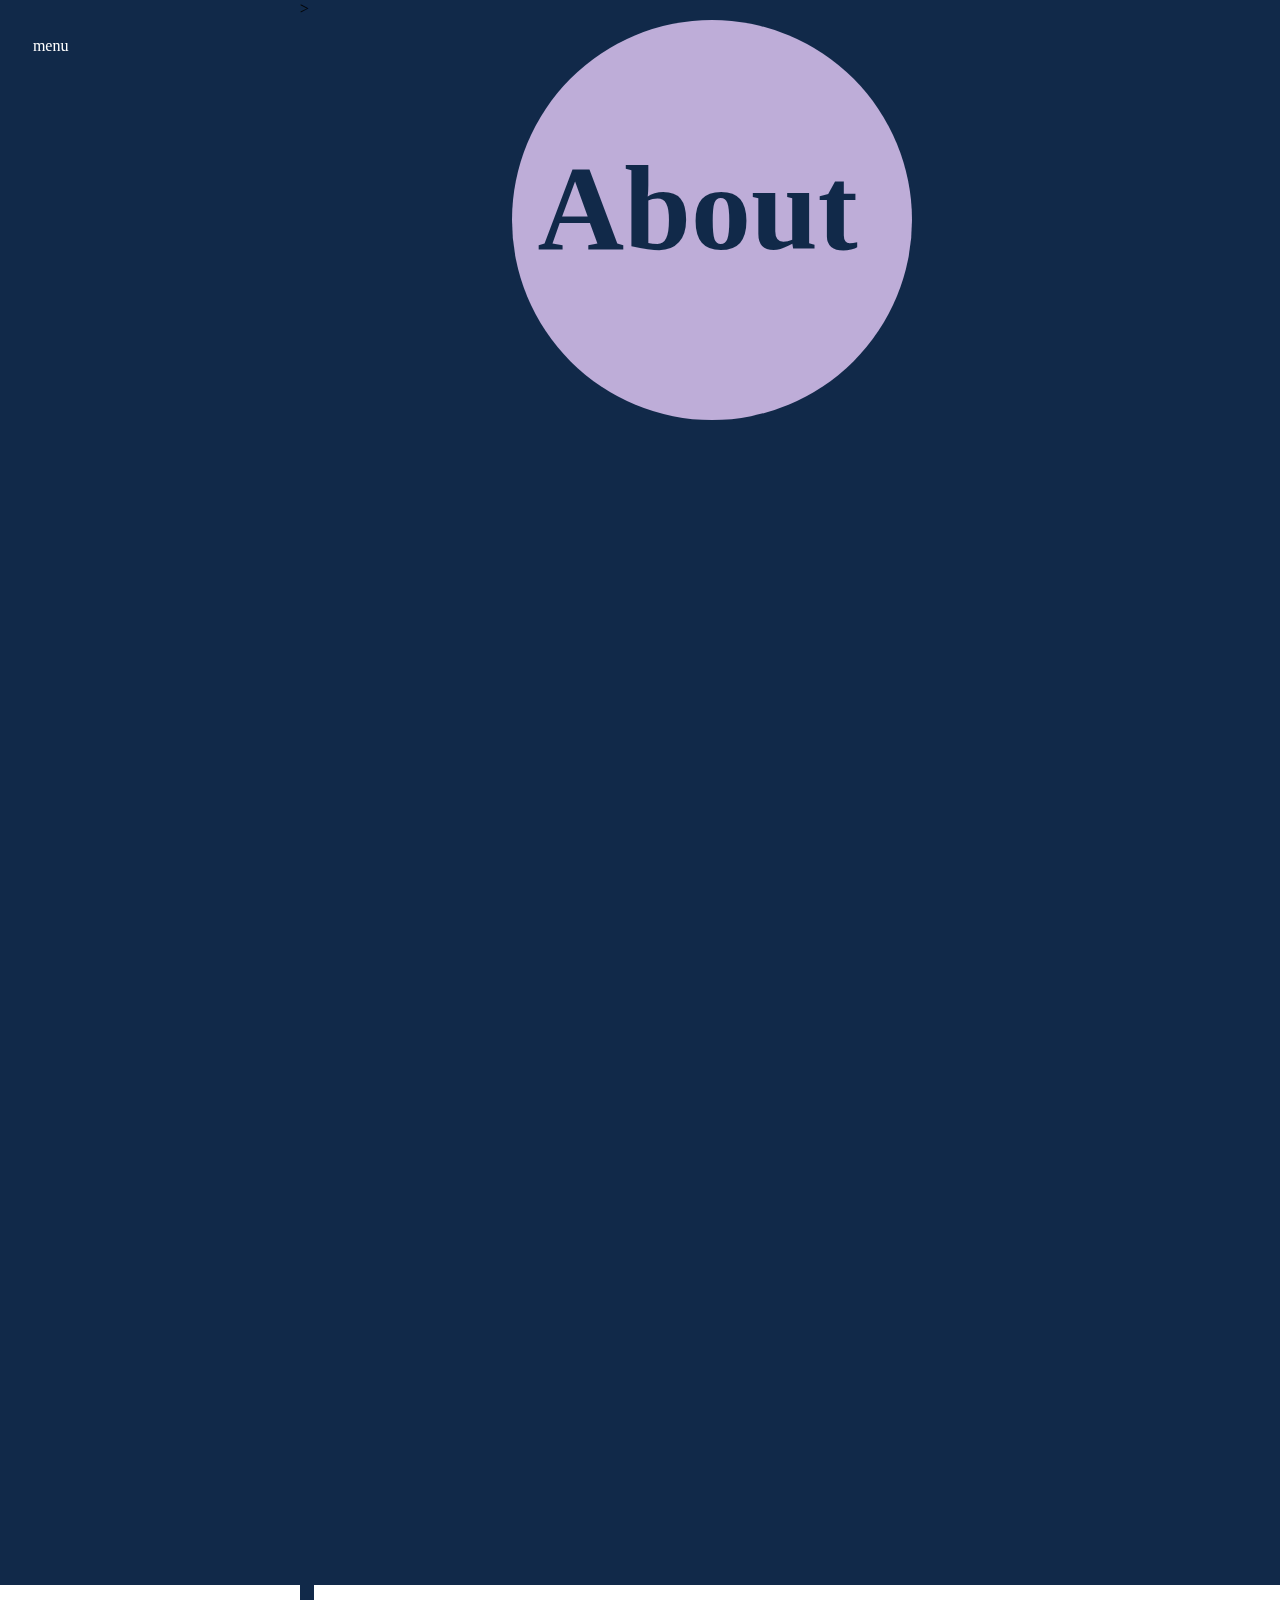
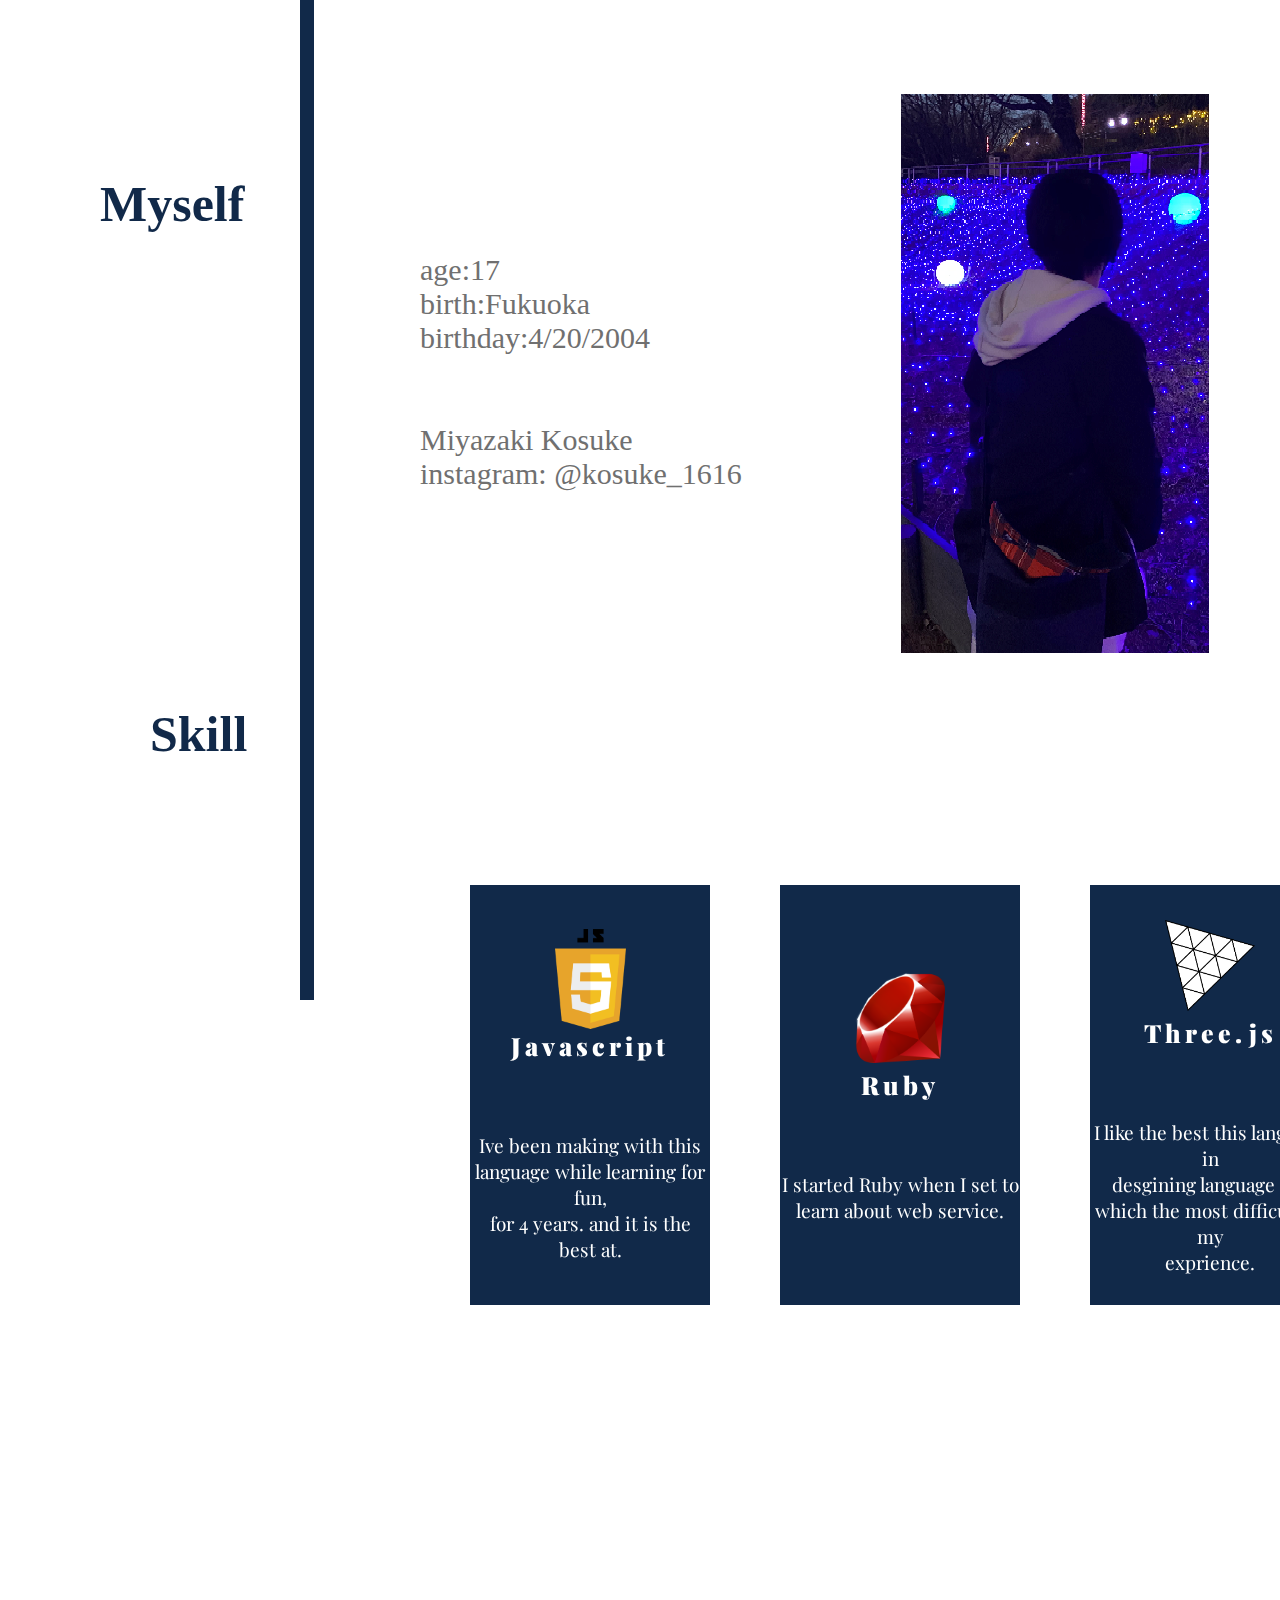
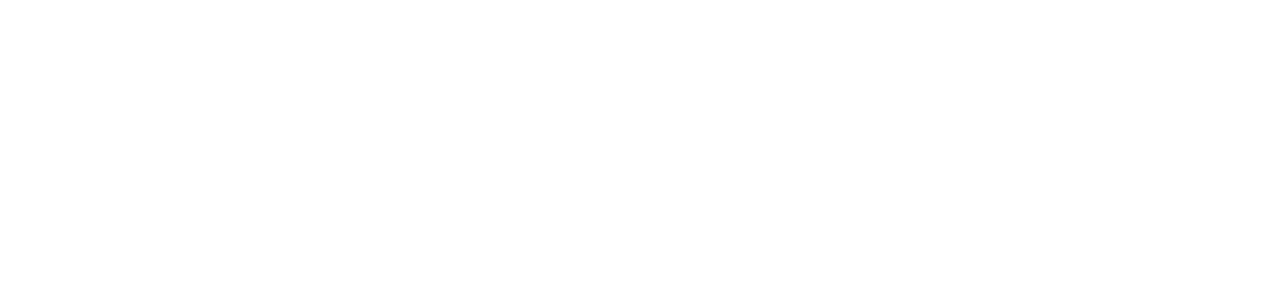
<file: original-about/index.html>
<!DOCTYPE html>
<html lang="en">

<head>
    <meta charset="UTF-8">
    <meta http-equiv="X-UA-Compatible" content="IE=edge">


    <script src="https://ajax.googleapis.com/ajax/libs/jquery/3.6.0/jquery.min.js"></script>
    <script src="jquery.inview.js"></script>
    <script src="jquery.inview.min.js"></script>
    <script src="anime.min.js"></script>
    <link
        href="https://fonts.googleapis.com/css2?family=Abril+Fatface&family=Barlow:wght@500&family=Comforter&display=swap"
        rel="stylesheet">
    <link href="https://fonts.googleapis.com/css2?family=Playfair+Display:wght@500&display=swap" rel="stylesheet">
    <link rel="stylesheet" href="https://cdnjs.cloudflare.com/ajax/libs/animate.css/3.5.1/animate.min.css" />

    <link rel="stylesheet" href="style.css">
    <meta name="viewport" content="width=device-width, initial-scale=1.0">
    <script src=main.js></script>
    <title>Document</title>






</head>



<body class="bar">

    <div class="loadA animated">
    </div>
    <div class="scbar">
        <p></p>>
    </div>
    <h1 class="loadtitle">About</h1>
    <div class="cp_cont">
        <div class="cp_offcm04">
            <input type="checkbox" id="cp_toggle04">
            <label for="cp_toggle04"><span>menu</span></label>
            <div class="cp_menu">
                <ul>
                    <li><a href="#">profile</a></li>
                    <li><a href="#">works</a></li>
                </ul>
            </div>
        </div>
    </div>
    <div id="all" class="all animated">
        <div class="loadB">



        </div>




        <h1 onclick="arrow()" id="title">About<br>
        </h1>


    </div>

    <div class="pf ">

        <div class="ms animated">


            <div class="icon">
                <p></p>
            </div>
            <p class="mst">Myself</p>
            <div class="item">
                <P class="msc">
                    age:17<br>
                    birth:Fukuoka<br>
                    birthday:4/20/2004<br>
                    <br><br>
                    Miyazaki Kosuke<br>
                    instagram: <a>@kosuke_1616</a>
                </P>
                <img src="hito.png">
            </div>
        </div>
    </div>
    <div class="sk">
        <p class="skt ">Skill</p>
        <div class="skllpr animated">

            <div class="blank">
                <P></P>
            </div>
            <div class="sks">
                <img src="js.png">
                <h2>Javascript</h2>
                <p>
                    Ive been making with this<br>
                    language while learning for fun,<br>
                    for 4 years. and it is the best at. <br>

                </p>
            </div>

            <div class="sks">
                <img class="ruby" src="ruby.png">
                <h2>Ruby</h2>
                <p>
                    I started Ruby when I set to<br>
                    learn about web service.
                </p>
            </div>
            <div class="sks">
                <img src="threejs.png">
                <h2>Three.js</h2>
                <p>
                    I like the best this language in<br>
                    desgining language but<br>
                    which the most difficult on my<br>
                    exprience.

                </p>
            </div>
        </div>




    </div>
    </div>

</body>







</html>
</file>
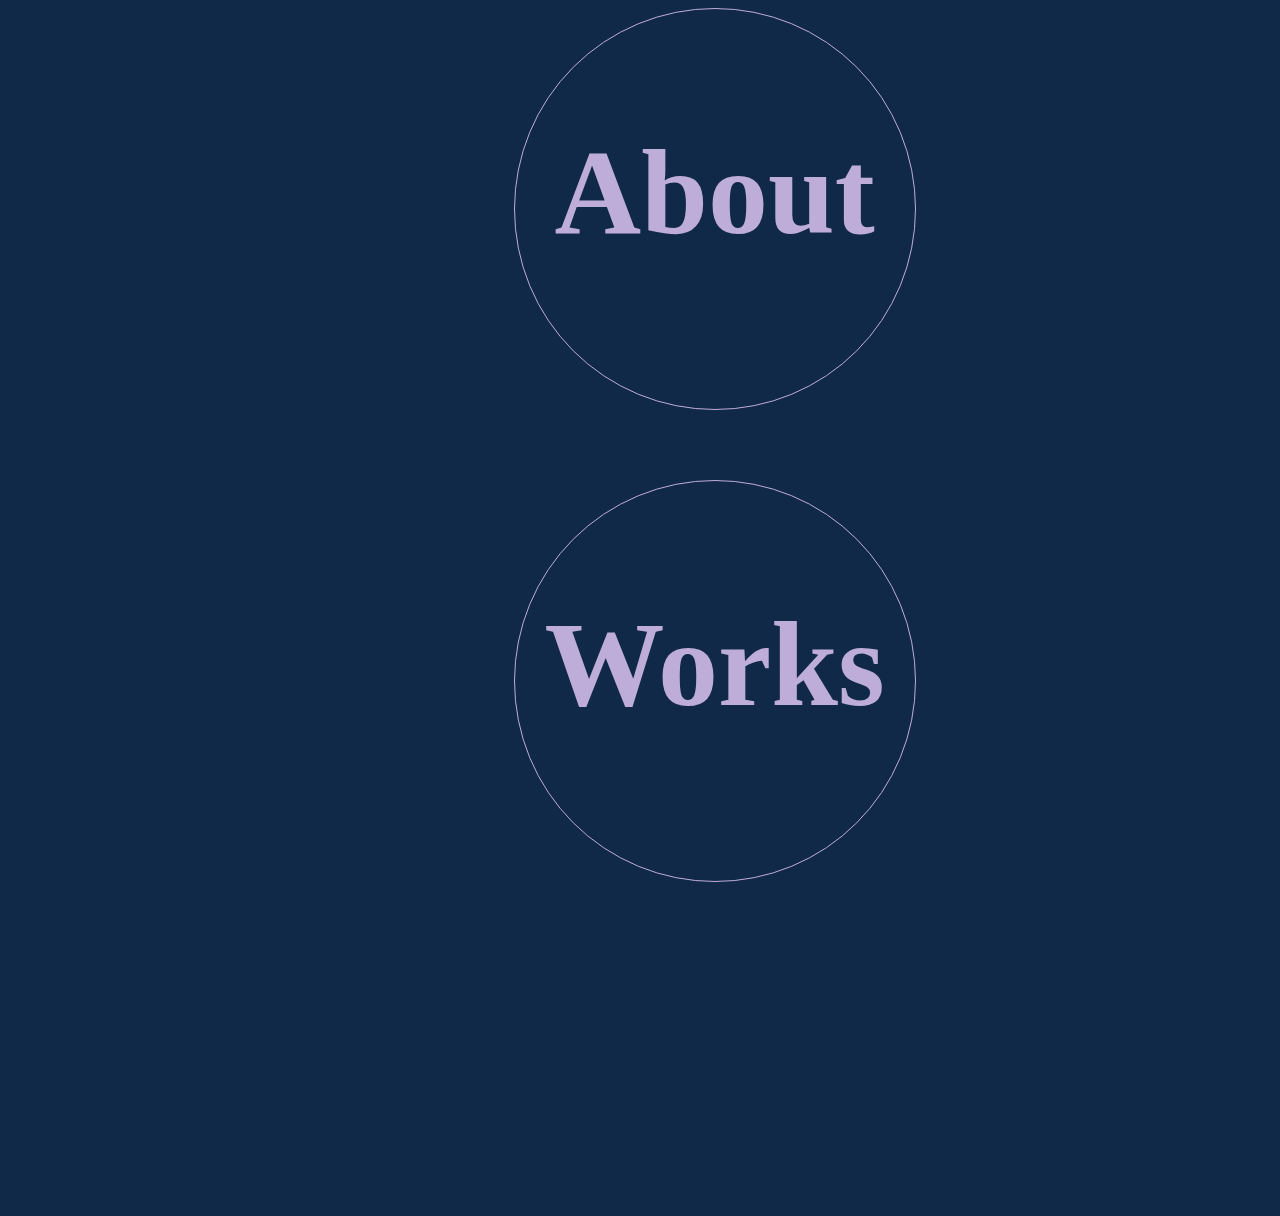
<file: original-home/index.html>
<!DOCTYPE html>
<html lang="en">

<head>
    <meta charset="UTF-8">
    <meta http-equiv="X-UA-Compatible" content="IE=edge">


    <script src="https://ajax.googleapis.com/ajax/libs/jquery/3.6.0/jquery.min.js"></script>
    <script src="jquery.inview.js"></script>
    <script src="jquery.inview.min.js"></script>
    <script src="anime.min.js"></script>
    <link
        href="https://fonts.googleapis.com/css2?family=Abril+Fatface&family=Barlow:wght@500&family=Comforter&display=swap"
        rel="stylesheet">
    <link href="https://fonts.googleapis.com/css2?family=Playfair+Display:wght@500&display=swap" rel="stylesheet">
    <link rel="stylesheet" href="https://cdnjs.cloudflare.com/ajax/libs/animate.css/3.5.1/animate.min.css" />

    <link rel="stylesheet" href="style.css">
    <meta name="viewport" content="width=device-width, initial-scale=1.0">
    <script src=main.js></script>
    <title>Document</title>






</head>

<body class="all">
    <div class="loadB" onclick="about()">
        <h1 class="about">About</h1>
        <div class="hidden">


        </div>

    </div>
    <div class="loadA">
        <h1 class="about">Works</h1>
    </div>


</body>







</html>
</file>
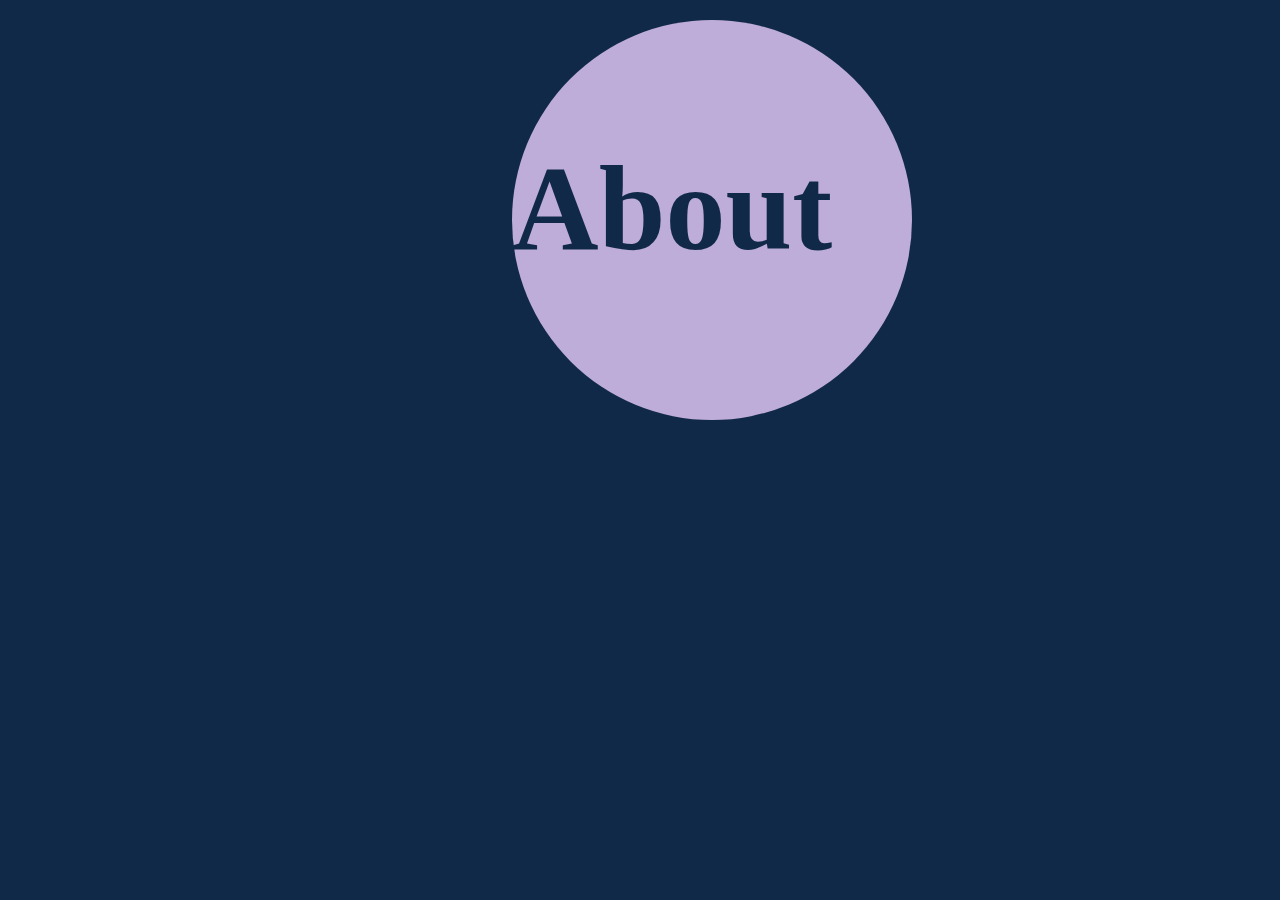
<file: orijinal about/index.html>
<!DOCTYPE html>
<html lang="en">

<head>
    <meta charset="UTF-8">
    <meta http-equiv="X-UA-Compatible" content="IE=edge">


    <script src="https://ajax.googleapis.com/ajax/libs/jquery/3.6.0/jquery.min.js"></script>
    <script src="jquery.inview.js"></script>
    <script src="jquery.inview.min.js"></script>
    <script src="anime.min.js"></script>
    <link
        href="https://fonts.googleapis.com/css2?family=Abril+Fatface&family=Barlow:wght@500&family=Comforter&display=swap"
        rel="stylesheet">
    <link href="https://fonts.googleapis.com/css2?family=Playfair+Display:wght@500&display=swap" rel="stylesheet">
    <link rel="stylesheet" href="https://cdnjs.cloudflare.com/ajax/libs/animate.css/3.5.1/animate.min.css" />

    <link rel="stylesheet" href="style.css">
    <meta name="viewport" content="width=device-width, initial-scale=1.0">
    <script src=main.js></script>
    <title>Document</title>






</head>



<body class="bar">

    <div class="loadA animated">
    </div>

    <h1 class="loadtitle">About</h1>

    <div id="all" class="all animated">
        <div class="loadB"></div>


        <div class="cp_cont">
            <div class="cp_offcm04">
                <input type="checkbox" id="cp_toggle04">
                <label for="cp_toggle04"><span>menu</span></label>
                <div class="cp_menu">
                    <ul>
                        <li><a href="#">profile</a></li>
                        <li><a href="#">works</a></li>
                    </ul>
                </div>
            </div>
        </div>


        <div class="scbar">
            <p></p>
        </div>
        <div class="icon">
            <p></p>
        </div>



        <h1 onclick="arrow()" id="title">About<br>
        </h1>


        <section class="pf ">

            <div class="ms animated">

                <p class="mst">Myself</p>
                <div class="item">
                    <P class="msc">
                        age:17<br>
                        birth:Fukuoka<br>
                        birthday:4/20/2004<br>
                        <br><br>
                        Miyazaki Kosuke<br>
                        instagram: <a>@kosuke_1616</a>
                    </P>
                    <img src="hito.png">
                </div>
            </div>
        </section>
        <section class="blank">

        </section>
        <section class="sk">
            <p class="skt ">Skill</p>
            <div class="skllpr animated">
                <div class="blank">
                    <P></P>
                </div>
                <div class="sks">
                    <img src="js.png">
                    <h2>Javascript</h2>
                    <p>
                        Ive been making with this<br>
                        language while learning for fun,<br>
                        for 4 years. and it is the best at. <br>

                    </p>
                </div>

                <div class="sks">
                    <img class="ruby" src="ruby.png">
                    <h2>Ruby</h2>
                    <p>
                        I started Ruby when I set to<br>
                        learn about web service.
                    </p>
                </div>
                <div class="sks">
                    <img src="threejs.png">
                    <h2>Three.js</h2>
                    <p>
                        I like the best this language in<br>
                        desgining language but<br>
                        which the most difficult on my<br>
                        exprience.

                    </p>
                </div>
            </div>

        </section>



    </div>

</body>







</html>
</file>
<file: original-about/style.css>
body {
  background-color: #112949;
}
.loadA {
  position: absolute;
  width: 400px;
  height: 400px;
  top: 20px;
  margin-left: 40%;
  background-color: #beadd8;
  border-radius: 50%;
}
.loadB {
  position: fixed;
  width: 400px;
  height: 400px;
  top: 20px;
  margin-left: 40%;
  background-color: #112949;
  border-radius: 50%;
  border-width: 1px;
  border-style: solid;
  border-color: #beadd8;
}
.loadtitle {
  position: relative;
  color: #112949;
  margin-left: 42%;
  margin-top: 140px;
  font-family: "Centry", serif;
  display: block;
  position: absolute;
  font-size: 120px;
  font-weight: bold;
}
#all {
  display: none;
}

section {
}
body::-webkit-scrollbar {
  width: 5px;
}
body::-webkit-scrollbar-track {
  background: #112949;
}
body::-webkit-scrollbar-thumb {
  background-color: white;

  box-shadow: inset 0 0 -10px;
}
.scbar {
  z-index: 400;

  position: fixed;
  background-color: #112949;
  width: 14px;
  left: 300px;
  height: 2600px;
}
.icon {
  position: fixed;
  top: 1200px;
  z-index: 102;
  border: 3px solid;
  border-color: black;
  width: 60px;
  height: 60px;
  border-radius: 50%;
  position: absolute;
}
.icon2 {
  position: fixed;
  top: 1920px;
  z-index: 102;
  border: 3px solid;
  border-color: black;
  width: 60px;
  height: 60px;
  border-radius: 50%;
  position: absolute;
}

.header {
  height: 1000px;
}

#expl {
  color: #006699;
}

.bar {
}
*,
*:before,
*:after {
  padding: 0;
  margin: 0;
  box-sizing: border-box;
}
ol,
ul {
  list-style: none;
}
a {
  text-decoration: none;
  color: inherit;
}
.cp_cont {
  z-index: 300;
  height: 65vh;
  width: 3px;
}
.cp_offcm04 {
  top: 20px;
  left: 20px;
  display: inline-block;
}
/* menu */
.cp_offcm04 .cp_menu {
  position: fixed;
  top: 0;
  left: -100vw;
  width: 100px;
  height: 100%;
  cursor: pointer;
  -webkit-transition: 0.53s transform;
  transition: 0.53s transform;
  -webkit-transition-timing-function: cubic-bezier(0.38, 0.52, 0.23, 0.99);
  transition-timing-function: cubic-bezier(0.38, 0.52, 0.23, 0.99);

  opacity: 1;
}
.cp_offcm04 .cp_menu ul {
  margin: 0;
  padding: 0;
}
.cp_offcm04 .cp_menu li {
  list-style: none;
}
.cp_offcm04 .cp_menu li a {
  display: block;
  padding: 20px;
  text-decoration: none;
  color: #ffffff;
  border-bottom: 1px solid #ffffff;
}

.cp_offcm04 #cp_toggle04 {
  position: absolute;
  display: none;
  opacity: 0;
}
.cp_offcm04 #cp_toggle04:checked ~ .cp_menu {
  -webkit-transform: translateX(100vw);
  transform: translateX(100vw);
}
/* menu toggle */
.cp_offcm04 #cp_toggle04 ~ label {
  display: block;
  padding: 0.5em;
  cursor: pointer;
  -webkit-transition: 0.5s transform;
  transition: 0.5s transform;
  -webkit-transition-timing-function: cubic-bezier(0.61, -0.38, 0.37, 1.27);
  transition-timing-function: cubic-bezier(0.61, -0.38, 0.37, 1.27);
  text-align: center;
  color: #ffffffff;
  position: fixed;
}
#cp_toggle04 {
  color: #ffffff;
  background-color: #006699;
}
.cp_offcm04 #cp_toggle04:checked ~ label {
  -webkit-transform: translateX(120px);
  transform: translateX(120px);
}
.cp_offcm04 #cp_toggle04 ~ label::before {
  font-family: "FontAwesome";
  content: "\f0c9";
  font-size: 2em;
}
#title {
  font-family: "Centry", serif;
  left: 42%;
  top: 140px;
  position: fixed;
  display: block;
  color: #beadd8;
  font-size: 120px;
  font-weight: bold;
}

.pf {
  overflow: hidden;
  position: fixed;
  margin-top: 1000px;
  position: relative;
  background-color: white;
  height: 1000px;
}
.ms {
  position: relative;
  width: 100%;
  height: 400px;
}

.mst {
  display: inline-block;
  font-size: 50px;
  margin-left: 100px;
  margin-top: 190px;
  color: #112949;
  font-weight: bold;
}
.msc {
  left: 600px;
  color: #707070;
  position: absolute;
  display: inline-block;
  font-size: 30px;
  margin-left: -180px;
  margin-top: 20px;
  font-family: cursive;
}
.ms img {
  position: absolute;
  display: inline-block;
  object-fit: none;
  width: 309px;
  height: 561px;
  margin-top: -140px;
  margin-left: 900px;
}

.blank {
  width: 100%;
  height: 300px;
}

.sk {
  padding-top: 200px;
  z-index: 0;
  background-color: white;
  position: relative;
  height: 900px;
}
.skt {
  left: 150px;
  margin-top: -480px;
  position: absolute;
  display: inline;
  font-size: 50px;
  color: #112949;

  font-weight: bold;
}
.skllpr {
  display: flex;
  justify-content: center;
  display: inline-block;
  width: max-content;
  height: 500px;
}
.blank {
  float: left;
  width: 400px;
  height: 400px;
}
.sks {
  color: #ffffff;
  text-align: center;
  flex-direction: column;
  align-items: center;

  margin-left: 70px;
  margin-top: -300px;
  background-color: #112949;
  display: flex;
  justify-content: center;
  width: 240px;
  height: 420px;
  float: left;
}
.sks h2 {
  letter-spacing: 4px;
  font-size: 25px;
  font-weight: 900;
  margin-bottom: 70px;
  font-family: "Playfair Display", serif;
}

.sks p {
  font-size: 19px;
  text-align: center;

  font-family: "Playfair Display", serif;
}
.sks img {
  object-fit: contain;
  width: 90px;
  height: 100px;
}
</file>
<file: original-home/style.css>
.all {
  background-color: #112949;
  height: 1200px;
}
.about {
  z-index: 3;
  position: relative;
  display: flex;
  margin-left: 0%;
  margin-top: 115px;
  font-family: "Centry", serif;
  display: block;
  color: #beadd8;
  position: absolute;
  font-size: 120px;
  font-weight: bold;
}
.loadB {
  z-index: 0;
  display: flex;
  justify-content: center;
  width: 400px;
  height: 400px;
  top: 20px;
  margin-left: 40%;
  background-color: #112949;
  border-radius: 50%;
  border-width: 1px;
  border-style: solid;
  border-color: #beadd8;
}

.hidden {
  display: block;
  z-index: 1;
  width: 400px;
  height: 400px;
  opacity: 0;
  background-color: #beadd8;
  border-radius: 50%;
  border-width: 1px;
  border-style: solid;
  border-color: #112949;
}

.loadB:hover + .hidden {
  opacity: 1;
}
.loadB:hover + .about {
  color: #112949;
  z-index: 10;
}
.loadA {
  display: flex;
  z-index: 0;
  justify-content: center;
  width: 400px;
  height: 400px;
  margin-top: 70px;
  margin-left: 40%;
  background-color: #112949;
  border-radius: 50%;
  border-width: 1px;
  border-style: solid;
  border-color: #beadd8;
}
</file>
<file: orijinal about/style.css>
body {
  background-color: #112949;
}
.loadA{
position: absolute;
  width: 400px;
  height: 400px;
  top: 20px;
  margin-left: 40%;
  background-color: #beadd8;
  border-radius: 50%;

}
.loadB{
  position: fixed;
  width: 400px;
  height: 400px;
  top: 20px;
  margin-left: 40%;
  background-color: #112949;
  border-radius: 50%;
  border-width: 1px;
  border-style: solid;
  border-color:#beadd8;
}
.loadtitle{
  position: relative;
  color: #112949;  
  margin-left: 40%;
  margin-top:140px;
  font-family: "Centry", serif; 
  display: block;
  color: ;
  position: absolute;
  font-size: 120px;
  font-weight: bold;

}
#all{
  display: none;  
}


section {
}
body::-webkit-scrollbar {
  width: 5px;
}
body::-webkit-scrollbar-track {
  background: #112949;
}
body::-webkit-scrollbar-thumb {
  background-color: white;

  box-shadow: inset 0 0 -10px;
}
.scbar {

  position: absolute;
  background-color: #112949;
  width: 14px;
  left: 300px;
  height: 1900px;
}
.icon {
  position: fixed;
  top: 1200px;
  z-index: 102;
  border: 3px solid;
  border-color: black;
  width: 60px;
  height: 60px;
  border-radius: 50%;
  position: absolute;
}
.icon2{
  position: fixed;
  top: 1920px;
  z-index: 102;
  border: 3px solid;
  border-color: black;
  width: 60px;
  height: 60px;
  border-radius: 50%;
  position: absolute;
}
}
.header {
  height: 1000px;
}

#expl {
  color: #006699;
}

.bar {
}
*,
*:before,
*:after {
  padding: 0;
  margin: 0;
  box-sizing: border-box;
}
ol,
ul {
  list-style: none;
}
a {
  text-decoration: none;
  color: inherit;
}
.cp_cont {
  position: fixed;
  z-index: 300;
  height: 65vh;
  width: 3px;
}
.cp_offcm04 {
  position: absolute;
  top: 20px;
  left: 20px;
  display: inline-block;
}
/* menu */
.cp_offcm04 .cp_menu {
  position: fixed;
  top: 0;
  left: -100vw;
  width: 100px;
  height: 100%;
  cursor: pointer;
  -webkit-transition: 0.53s transform;
  transition: 0.53s transform;
  -webkit-transition-timing-function: cubic-bezier(0.38, 0.52, 0.23, 0.99);
  transition-timing-function: cubic-bezier(0.38, 0.52, 0.23, 0.99);

  opacity: 1;
}
.cp_offcm04 .cp_menu ul {
  margin: 0;
  padding: 0;
}
.cp_offcm04 .cp_menu li {
  list-style: none;
}
.cp_offcm04 .cp_menu li a {
  display: block;
  padding: 20px;
  text-decoration: none;
  color: #ffffff;
  border-bottom: 1px solid #ffffff;
}

.cp_offcm04 #cp_toggle04 {
  position: absolute;
  display: none;
  opacity: 0;
}
.cp_offcm04 #cp_toggle04:checked ~ .cp_menu {
  -webkit-transform: translateX(100vw);
  transform: translateX(100vw);
}
/* menu toggle */
.cp_offcm04 #cp_toggle04 ~ label {
  display: block;
  padding: 0.5em;
  cursor: pointer;
  -webkit-transition: 0.5s transform;
  transition: 0.5s transform;
  -webkit-transition-timing-function: cubic-bezier(0.61, -0.38, 0.37, 1.27);
  transition-timing-function: cubic-bezier(0.61, -0.38, 0.37, 1.27);
  text-align: center;
  color: #ffffffff;
}
#cp_toggle04 {
  color: #ffffff;
  background-color: #006699;
}
.cp_offcm04 #cp_toggle04:checked ~ label {
  -webkit-transform: translateX(120px);
  transform: translateX(120px);
}
.cp_offcm04 #cp_toggle04 ~ label::before {
  font-family: "FontAwesome";
  content: "\f0c9";
  font-size: 2em;
}
#title {
  font-family: "Centry", serif;
  left: 40%;
  top: 140px;
  position: fixed;
  display: block;
  color: #beadd8;
  font-size: 120px;
  font-weight: bold;
}

.pf {
  overflow: hidden
  position: fixed;
  margin-top: 1000px;
  position: relative;
  background-color: white;
  height: 1000px;
}
.ms {
  position: relative;
  width: 100%;
  height: 400px;
}



.mst {
  display: inline-block;
  font-size: 50px;
  margin-left: 100px;
  margin-top: 190px;
  color: #112949;
  font-weight: bold;
}
.msc {
  left: 600px;
  color: #707070;
  position: absolute;
  display: inline-block;
  font-size: 30px;
  margin-left: -180px;
  margin-top: 20px;
  font-family:  cursive;
}
.ms img {
  position: absolute;
  display: inline-block;
  object-fit: none;
  width: 309px;
  height: 561px;
  margin-top: -140px;
  margin-left: 900px;
}

.blank{
  width: 100%;
  height: 300px;
}

.sk {
  margin-top: ;
  background-color: white;
  position: relative;
  height: 900px;


}
.skt {
  left: 150px;
  margin-top: -480px;
  position: absolute;
  display: inline;
  font-size: 50px;
  color: #112949;

  font-weight: bold;
}
.skllpr {
  display: flex;
  justify-content: center;
  display: inline-block;
  width: max-content;
  height: 100%;
 
}
.blank{
  float: left;
  width: 400px;
  height: 400px;
  
}
.sks {
  color: #ffffff;
  text-align: center;
  flex-direction: column;
  align-items: center;
  
  margin-left:70px;
  margin-top: -300px;
  background-color: #112949;
  display: flex;
  justify-content: center;
  width: 240px;
  height: 420px;
  float: left;
}
.sks h2 {
  letter-spacing: 4px;
  font-size:25px;
  font-weight: 900;
  margin-bottom: 70px;
  font-family: "Playfair Display", serif;
}

.sks p {
  font-size: 19px;
  text-align: center;
  
font-family: "Playfair Display", serif;
}
.sks img {
  object-fit: contain;
  width: 90px;
  height: 100px;
}
</file>
